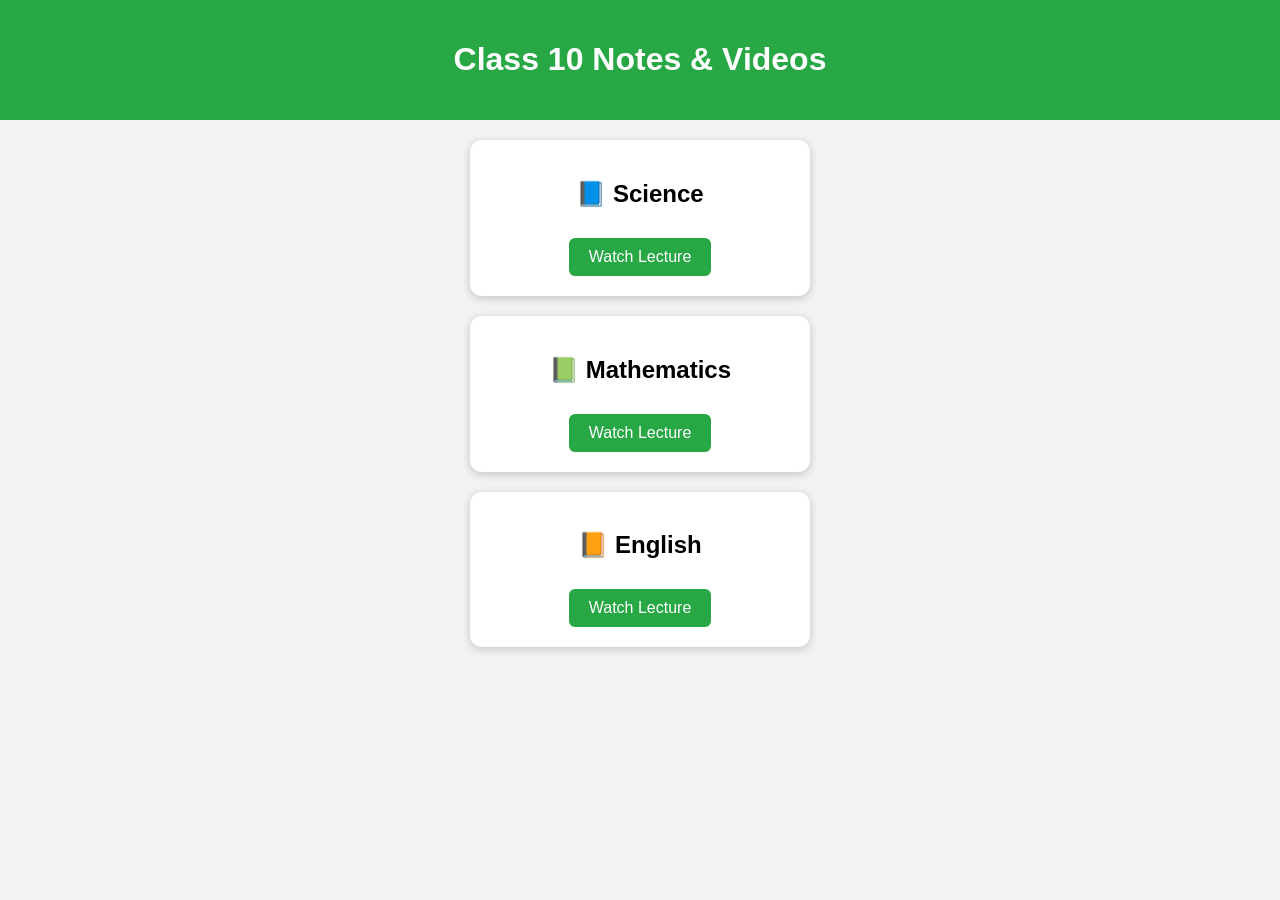
<file: class10.html>
<!DOCTYPE html>
<html lang="en">
<head>
<meta charset="UTF-8">
<meta name="viewport" content="width=device-width, initial-scale=1.0">
<title>Class 10</title>

<style>
body{
    font-family: Arial, sans-serif;
    background:#f2f2f2;
    margin:0;
    text-align:center;
}

header{
    background:#28a745;
    color:white;
    padding:20px;
}

.card{
    width:300px;
    margin:20px auto;
    background:white;
    padding:20px;
    border-radius:12px;
    box-shadow:0 2px 8px rgba(0,0,0,0.2);
}

.btn{
    display:inline-block;
    margin-top:10px;
    padding:10px 20px;
    background:#28a745;
    color:white;
    text-decoration:none;
    border-radius:6px;
}
</style>
</head>

<body>

<header>
<h1>Class 10 Notes & Videos</h1>
</header>

<div class="card">
<h2>📘 Science</h2>
<a class="btn" href="https://youtube.com/">Watch Lecture</a>
</div>

<div class="card">
<h2>📗 Mathematics</h2>
<a class="btn" href="https://youtube.com/">Watch Lecture</a>
</div>

<div class="card">
<h2>📙 English</h2>
<a class="btn" href="https://youtube.com/">Watch Lecture</a>
</div>

</body>
</html>
</file>
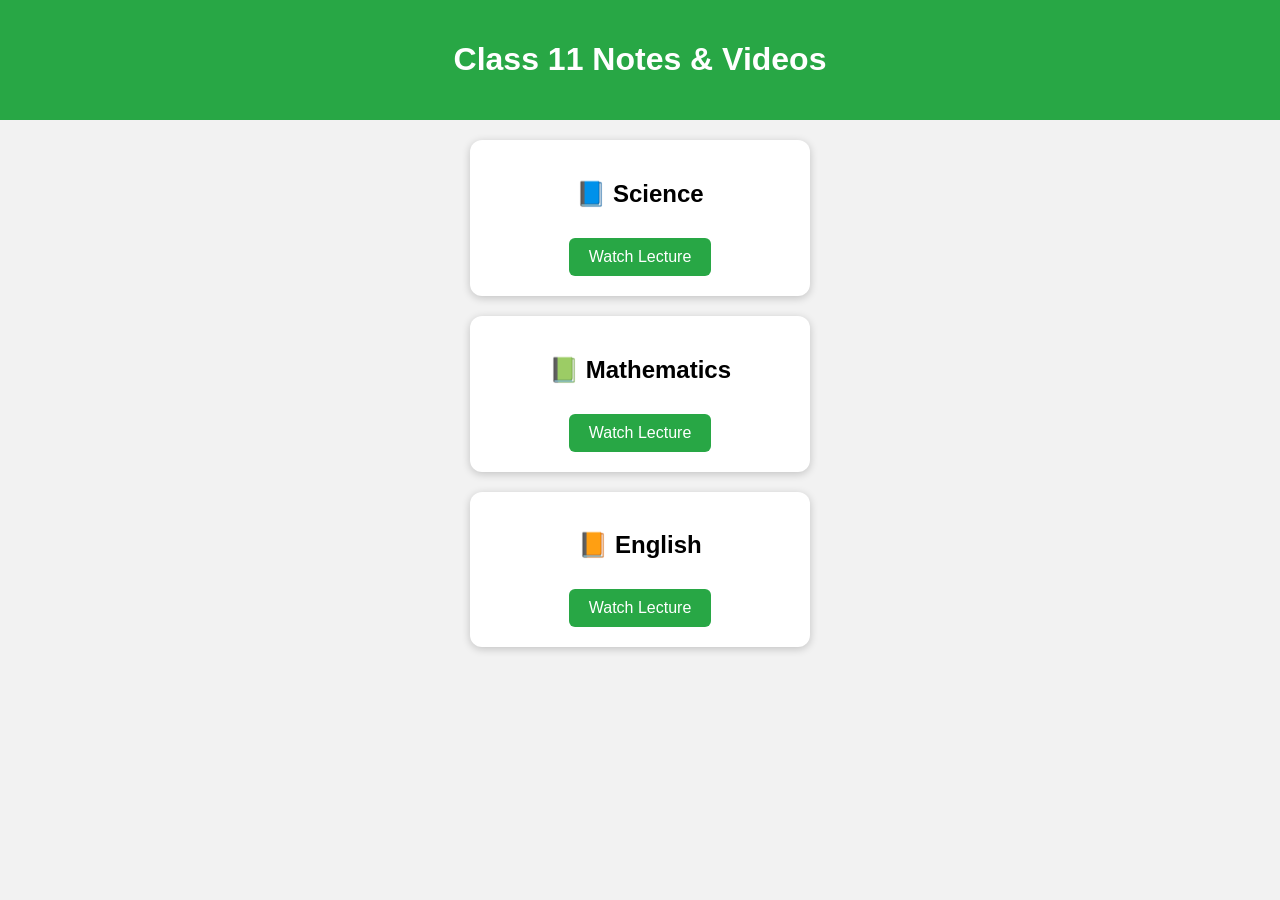
<file: class11.html>
<!DOCTYPE html>
<html lang="en">
<head>
<meta charset="UTF-8">
<meta name="viewport" content="width=device-width, initial-scale=1.0">
<title>Class 11</title>

<style>
body{
    font-family: Arial, sans-serif;
    background:#f2f2f2;
    margin:0;
    text-align:center;
}

header{
    background:#28a745;
    color:white;
    padding:20px;
}

.card{
    width:300px;
    margin:20px auto;
    background:white;
    padding:20px;
    border-radius:12px;
    box-shadow:0 2px 8px rgba(0,0,0,0.2);
}

.btn{
    display:inline-block;
    margin-top:10px;
    padding:10px 20px;
    background:#28a745;
    color:white;
    text-decoration:none;
    border-radius:6px;
}
</style>
</head>

<body>

<header>
<h1>Class 11 Notes & Videos</h1>
</header>

<div class="card">
<h2>📘 Science</h2>
<a class="btn" href="https://youtube.com/">Watch Lecture</a>
</div>

<div class="card">
<h2>📗 Mathematics</h2>
<a class="btn" href="https://youtube.com/">Watch Lecture</a>
</div>

<div class="card">
<h2>📙 English</h2>
<a class="btn" href="https://youtube.com/">Watch Lecture</a>
</div>

</body>
</html>
</file>
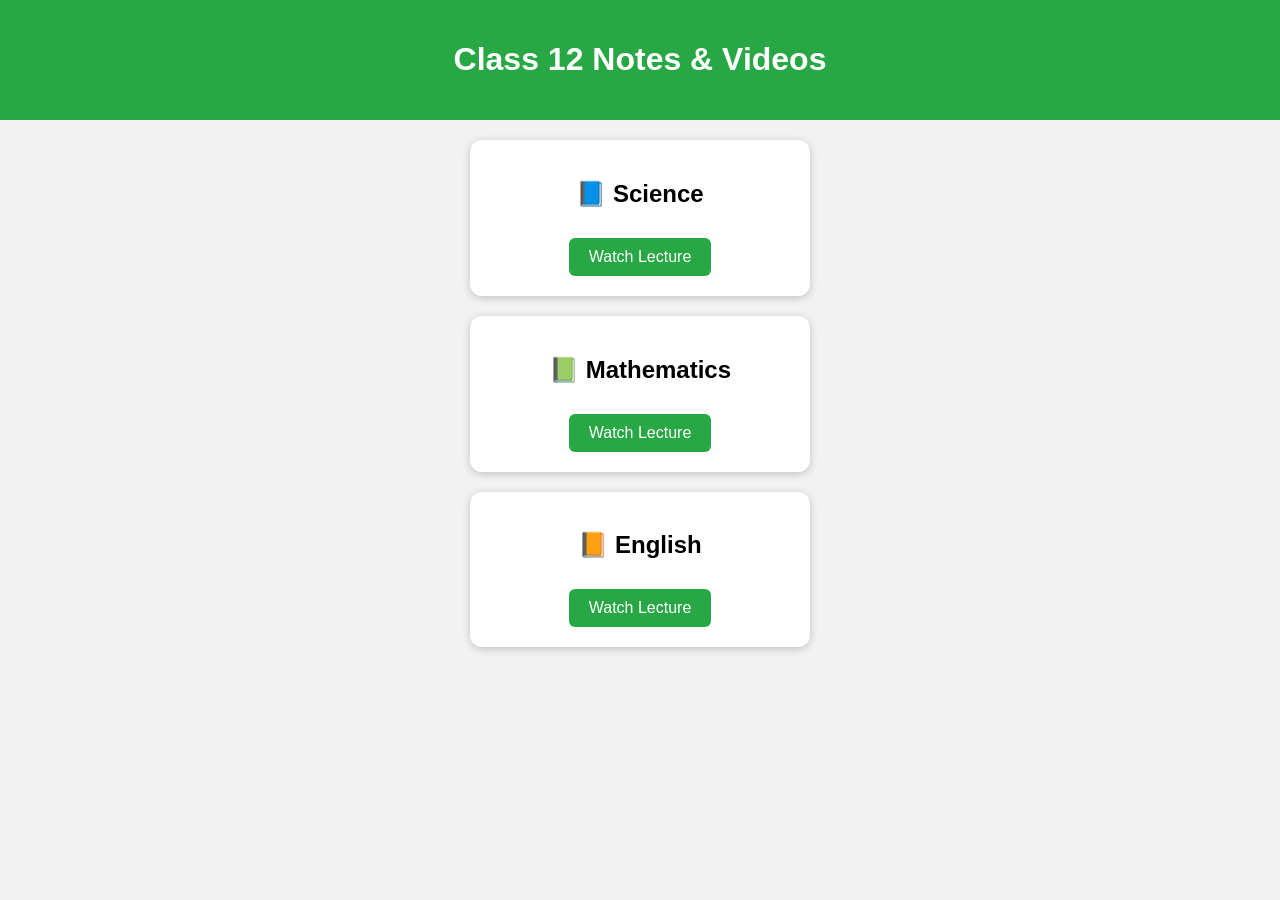
<file: class12.html>
<!DOCTYPE html>
<html lang="en">
<head>
<meta charset="UTF-8">
<meta name="viewport" content="width=device-width, initial-scale=1.0">
<title>Class 12</title>

<style>
body{
    font-family: Arial, sans-serif;
    background:#f2f2f2;
    margin:0;
    text-align:center;
}

header{
    background:#28a745;
    color:white;
    padding:20px;
}

.card{
    width:300px;
    margin:20px auto;
    background:white;
    padding:20px;
    border-radius:12px;
    box-shadow:0 2px 8px rgba(0,0,0,0.2);
}

.btn{
    display:inline-block;
    margin-top:10px;
    padding:10px 20px;
    background:#28a745;
    color:white;
    text-decoration:none;
    border-radius:6px;
}
</style>
</head>

<body>

<header>
<h1>Class 12 Notes & Videos</h1>
</header>

<div class="card">
<h2>📘 Science</h2>
<a class="btn" href="https://youtube.com/">Watch Lecture</a>
</div>

<div class="card">
<h2>📗 Mathematics</h2>
<a class="btn" href="https://youtube.com/">Watch Lecture</a>
</div>

<div class="card">
<h2>📙 English</h2>
<a class="btn" href="https://youtube.com/">Watch Lecture</a>
</div>

</body>
</html>
</file>
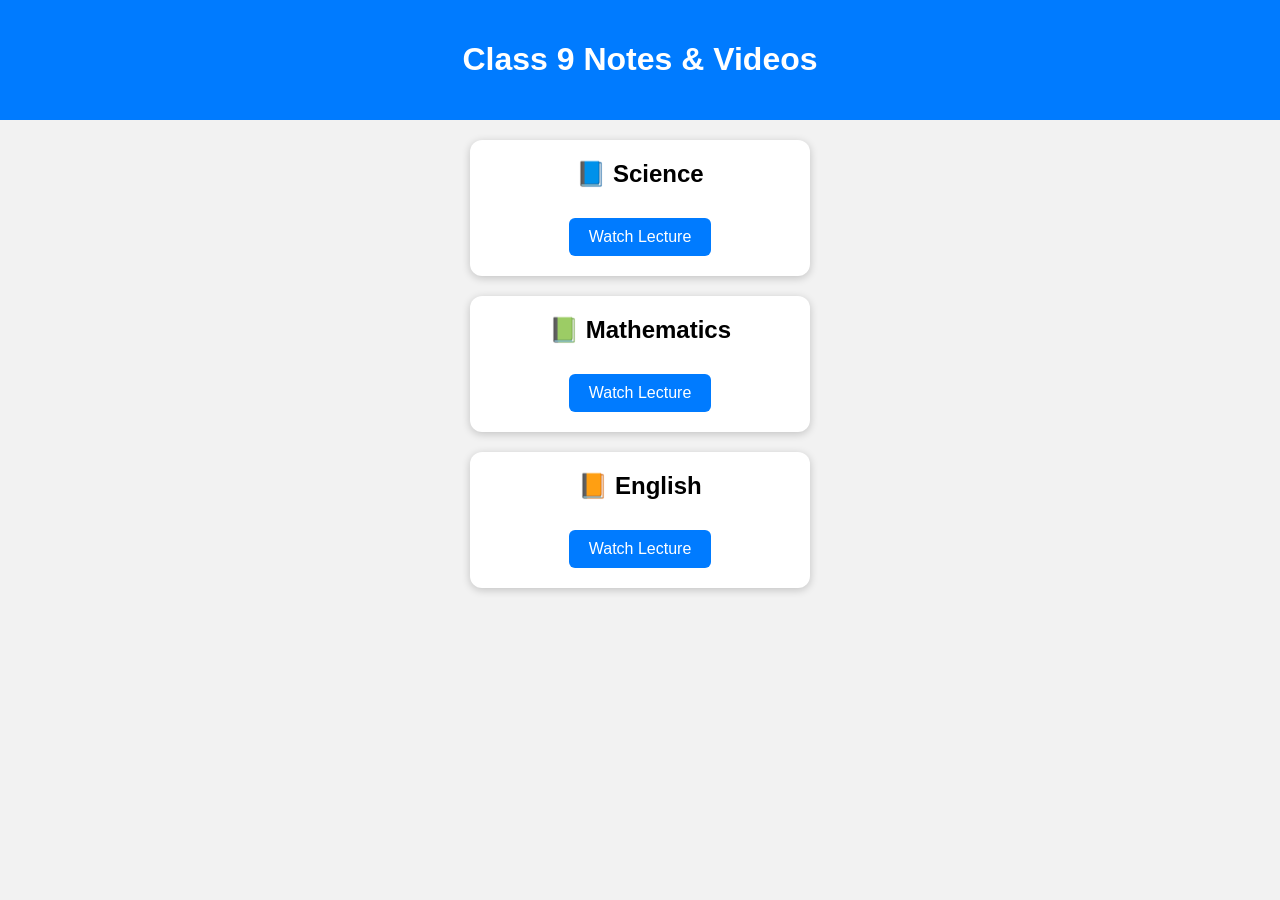
<file: class9.html>
<!DOCTYPE html>
<html lang="en">
<head>
<meta charset="UTF-8">
<meta name="viewport" content="width=device-width, initial-scale=1.0">
<title>Class 9</title>

<style>
body{
    font-family: Arial, sans-serif;
    background:#f2f2f2;
    margin:0;
    text-align:center;
}

header{
    background:#007BFF;
    color:white;
    padding:20px;
}

.card{
    width:300px;
    margin:20px auto;
    background:white;
    padding:20px;
    border-radius:12px;
    box-shadow:0 2px 8px rgba(0,0,0,0.2);
}

.card h2{
    margin-top:0;
}

.btn{
    display:inline-block;
    margin-top:10px;
    padding:10px 20px;
    background:#007BFF;
    color:white;
    text-decoration:none;
    border-radius:6px;
}
</style>
</head>

<body>

<header>
<h1>Class 9 Notes & Videos</h1>
</header>

<div class="card">
  <h2>📘 Science</h2>
  <a class="btn" href="https://youtu.be/4SaK5cL5t6E?si=eVws42NctLHxNJGY" target="_blank">
    Watch Lecture
  </a>
</div>

<div class="card">
<h2>📗 Mathematics</h2>
<a class="btn" href="https://youtube.com/">Watch Lecture</a>
</div>

<div class="card">
<h2>📙 English</h2>
<a class="btn" href="https://youtube.com/">Watch Lecture</a>
</div>

</body>
</html>
</file>
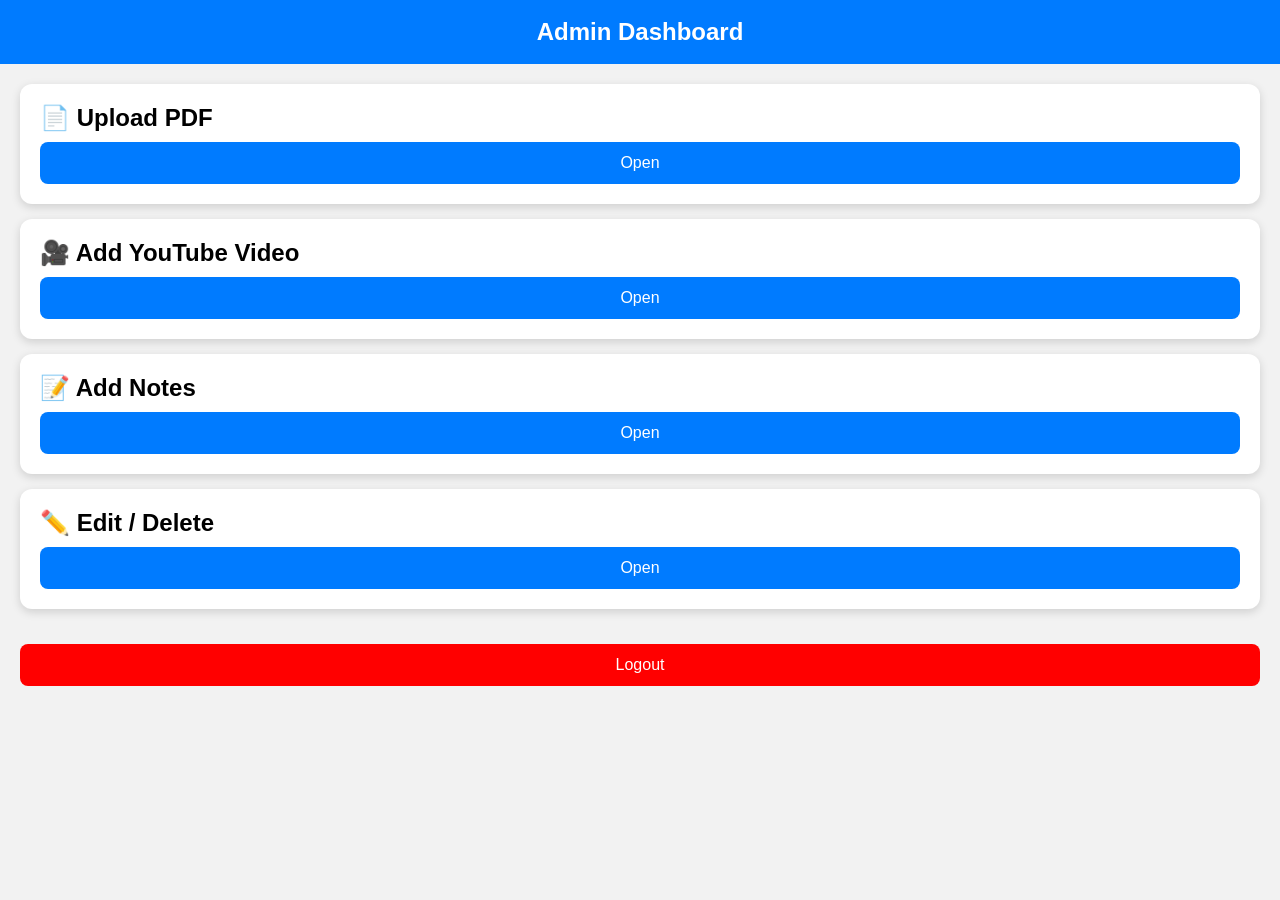
<file: dashboard.html>
<!DOCTYPE html>
<html lang="en">
<head>
<meta charset="UTF-8">
<meta name="viewport" content="width=device-width, initial-scale=1.0">
<title>Admin Dashboard</title>

<style>
body{
margin:0;
font-family:Arial,sans-serif;
background:#f2f2f2;
}

header{
background:#007BFF;
color:white;
padding:18px;
font-size:24px;
font-weight:bold;
text-align:center;
}

.container{
padding:20px;
}

.card{
background:white;
padding:20px;
margin-bottom:15px;
border-radius:12px;
box-shadow:0 3px 10px rgba(0,0,0,.15);
}

.card h2{
margin:0 0 10px;
}

button{
width:100%;
padding:12px;
border:none;
border-radius:8px;
background:#007BFF;
color:white;
font-size:16px;
cursor:pointer;
}

.logout{
background:red;
margin-top:20px;
}
</style>
</head>

<body>

<header>
Admin Dashboard
</header>

<div class="container">

<div class="card">
<h2>📄 Upload PDF</h2>
<button onclick="alert('Next Step')">Open</button>
</div>

<div class="card">
<h2>🎥 Add YouTube Video</h2>
<button onclick="alert('Next Step')">Open</button>
</div>

<div class="card">
<h2>📝 Add Notes</h2>
<button onclick="alert('Next Step')">Open</button>
</div>

<div class="card">
<h2>✏️ Edit / Delete</h2>
<button onclick="alert('Next Step')">Open</button>
</div>

<button class="logout" onclick="logout()">Logout</button>

</div>

<script>
function logout(){
window.location.href="admin.html";
}
</script>

</body>
                         </html>
</file>
